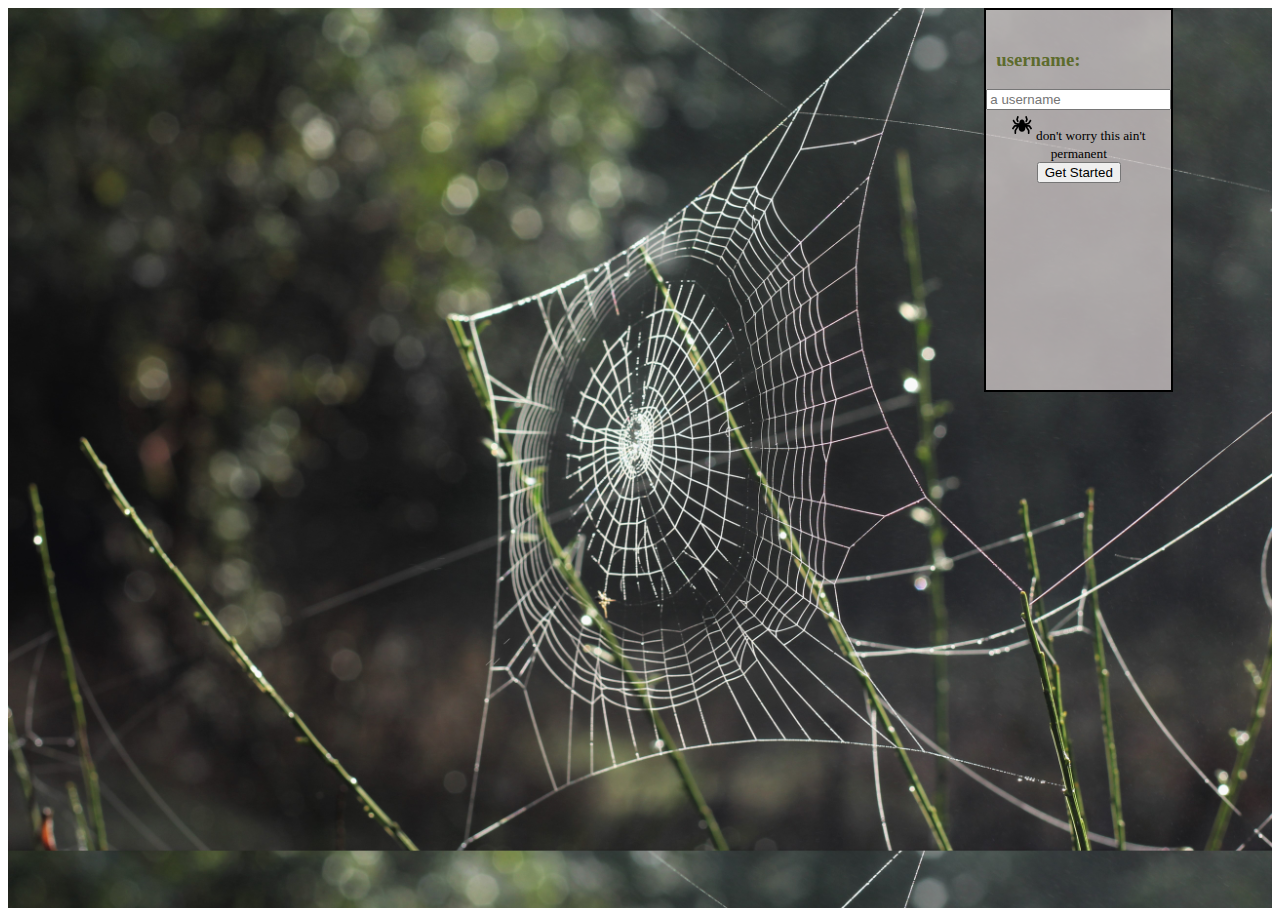
<file: index.html>
<!DOCTYPE html>
<html>
  <head>
    <link rel = "stylesheet" href = "styles.css">
    <script src="https://ajax.googleapis.com/ajax/libs/jquery/2.2.0/jquery.min.js"></script>
    <script src = "login.js"></script>

    <link rel="stylesheet" href="https://stackpath.bootstrapcdn.com/bootstrap/4.1.3/css/bootstrap.min.css" integrity="sha384-MCw98/SFnGE8fJT3GXwEOngsV7Zt27NXFoaoApmYm81iuXoPkFOJwJ8ERdknLPMO" crossorigin="anonymous">
  </head>
  <body>
    <div class = "container background text-center flex-column">
      
      <h1 id ="header-text">CobWeb</h1> 
         
     
      <div id = "formBox" class = "flex-column card text-center"> 
          <h3 id = "username">username:</h3>
            <div class="form-group card-body text-center">
              
              <input type="text" class="form-control" id="userInput" placeholder="a username">
              <img id = "spider" src="spider-solid.svg">
              <small id="userHelp" class="form-text">don't worry this ain't permanent</small>
            </div>
            <div>
                <button id="submitbutton" class="btn btn-primary col-sm-3 mb-5 font-weight-bold">Get Started</button>
            </div>
      </div>
    </div>

  </body>


</html>
</file>
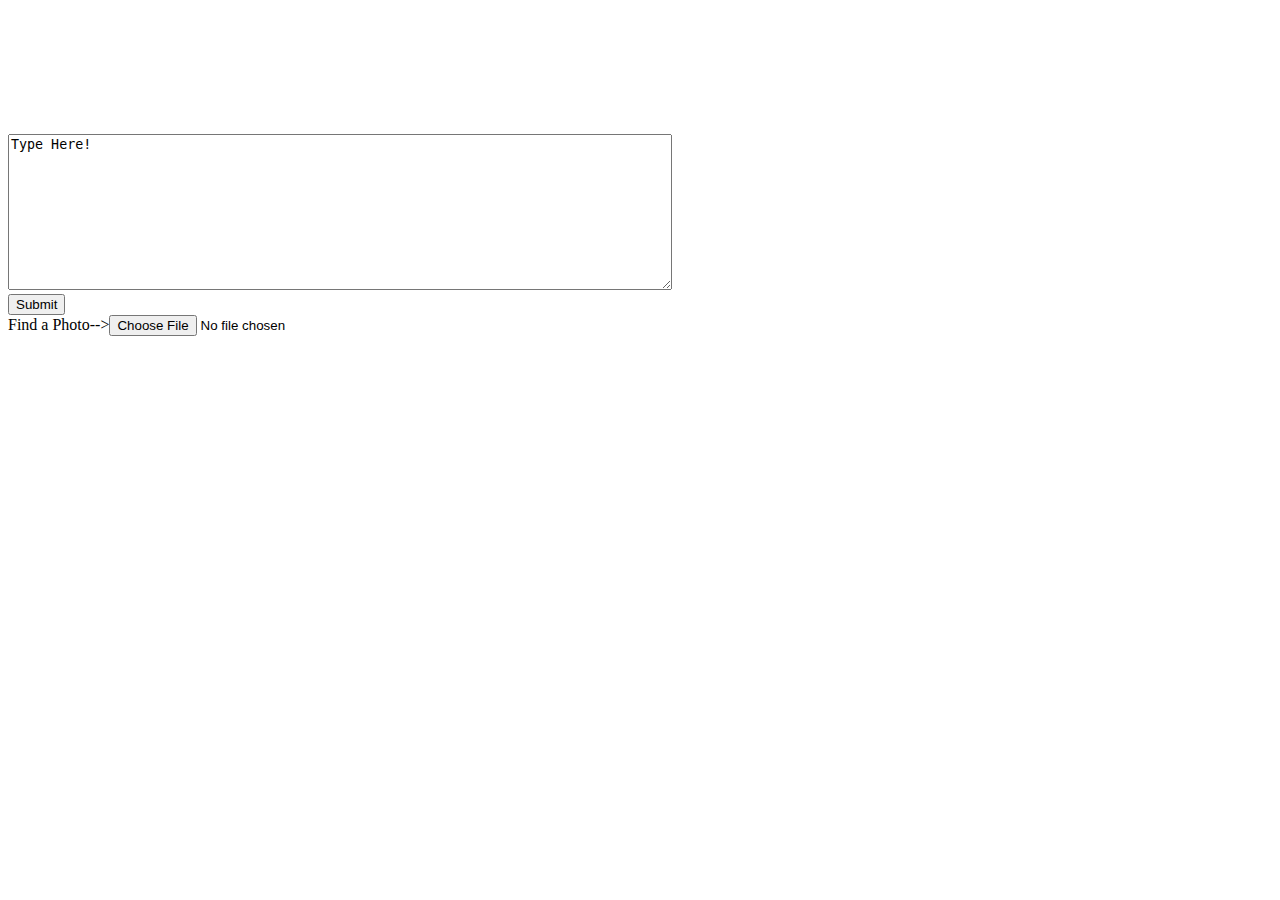
<file: post.html>
<!doctype html>
<html lang="en">
  <head>
    <!-- Required meta tags -->
    <meta charset="utf-8">
    <meta name="viewport" content="width=device-width, initial-scale=1, shrink-to-fit=no">

    <!-- Bootstrap CSS -->
    <link rel="stylesheet" href="https://stackpath.bootstrapcdn.com/bootstrap/4.1.3/css/bootstrap.min.css" integrity="sha384-MCw98/SFnGE8fJT3GXwEOngsV7Zt27NXFoaoApmYm81iuXoPkFOJwJ8ERdknLPMO" crossorigin="anonymous">
    <link rel="stylesheet" href="https://use.fontawesome.com/releases/v5.5.0/css/all.css" integrity="sha384-B4dIYHKNBt8Bc12p+WXckhzcICo0wtJAoU8YZTY5qE0Id1GSseTk6S+L3BlXeVIU" crossorigin="anonymous">
  <!--  <link rel="stylesheet" href="stylez.css">   -->
    
    <title>Post Form</title>
  </head>
  <body>
            <br>
            <br>
            <br>
            <br>
            <br>

    <div class="container border">

        <br>
        <br>

        <form class="container center_div"> 
                <div class="form-group col-sm-4">
                  <textarea for="textBody" cols="80" rows="10" maxlength="250">Type Here!</textarea>
                <!--  <input type="text" class= "form-control form-control-lg" id="text" placeholder="Type Here!" required>-->
                </div>
                
                
                
                
                <button type="submit" class="btn btn-primary">Submit</button>
                
              </form>

            </div>







            <div class="picUpload">
                    <div class="input-group">
                        <span class="btn btn-default btn-file">
                            <color: white>Find a Photo--></color><input type="file" id="img">
                        </span>
                        
                    </div>
                    <img id='pic-upload'/>
                </div>


    


</div>

  
    
    <!-- Optional JavaScript -->
    <!-- jQuery first, then Popper.js, then Bootstrap JS -->
    <script src="https://code.jquery.com/jquery-3.3.1.slim.min.js" integrity="sha384-q8i/X+965DzO0rT7abK41JStQIAqVgRVzpbzo5smXKp4YfRvH+8abtTE1Pi6jizo" crossorigin="anonymous"></script>
    <script src="https://cdnjs.cloudflare.com/ajax/libs/popper.js/1.14.3/umd/popper.min.js" integrity="sha384-ZMP7rVo3mIykV+2+9J3UJ46jBk0WLaUAdn689aCwoqbBJiSnjAK/l8WvCWPIPm49" crossorigin="anonymous"></script>
    <script src="https://stackpath.bootstrapcdn.com/bootstrap/4.1.3/js/bootstrap.min.js" integrity="sha384-ChfqqxuZUCnJSK3+MXmPNIyE6ZbWh2IMqE241rYiqJxyMiZ6OW/JmZQ5stwEULTy" crossorigin="anonymous"></script>
  </body>
</html>
</file>
<file: styles.css>
.background{
    display: flex; 
    justify-content: center; 
    background-image: url("spiderweb.jpg");
    height: 100vh;
    /*width: 100%;*/    
    background: cover;
    background-size:100%;
    justify-content: center;


}
#header-text{
    color: antiquewhite;
    margin-right: 60%;
    
    text-shadow: #000;


}
#formBox{
    padding-top: 20px;
    height: 40vh;
    width: 50%;
    border: 2px solid #000;
    background: rgba(224, 215, 215, 0.7);
    text-align: center  !important;
    justify-content: center;
    margin-left: 25%;
    margin-right: 25%;


}

#spider{
    width: 20px;
    height: 30px;
}

#form-group{
    display: inline-flex;
    text-align: center;
}
#header{
    text-align: center;
    display: flex;
}
#username{
    /* float: left !important; */
    color: #5D6B2D;
    text-align:left ;
    padding-left: 10px; 
}
</file>
<file: stylez.css>
right{

float:right !important;

}
</file>
